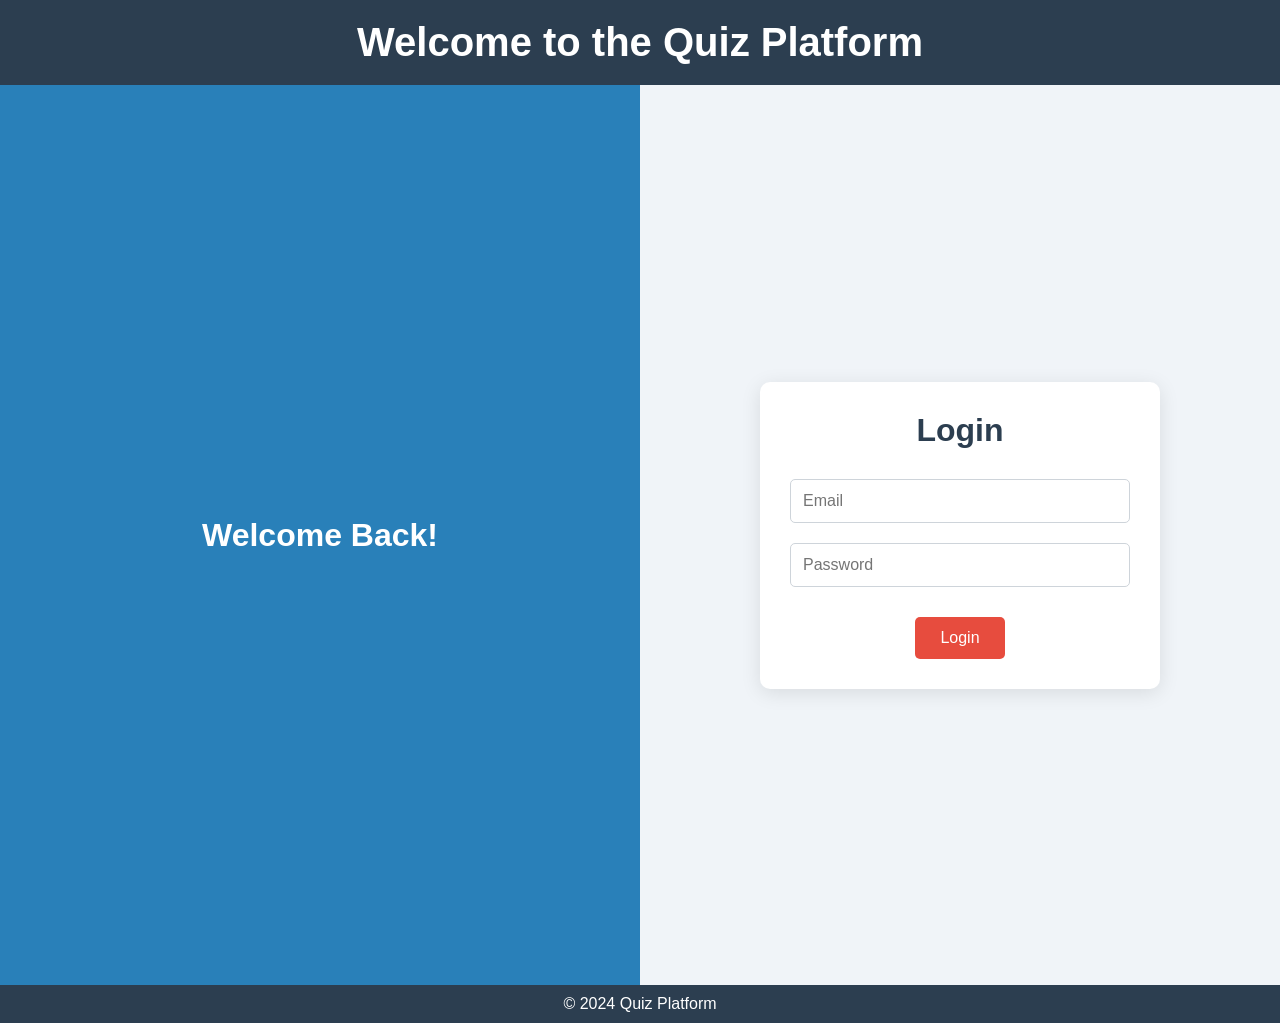
<file: login.html>
<!DOCTYPE html>
<html lang="en">
<head>
    <meta charset="UTF-8">
    <meta name="viewport" content="width=device-width, initial-scale=1.0">
    <title>Login Page</title>
    <style>
        /* Reset and Global Styles */
        * {
            box-sizing: border-box;
            margin: 0;
            padding: 0;
        }

        /* Body Styling */
        body {
            font-family: 'Arial', sans-serif;
            background-color: #f0f4f8; /* Light background color for uniformity */
            color: #333;
        }

        /* Header */
        header {
            background-color: #2c3e50; /* Darker shade for header */
            color: #ffffff;
            padding: 20px;
            text-align: center;
        }

        header h1 {
            font-size: 2.5rem;
        }

        /* Main Container */
        .container {
            display: flex;
            align-items: stretch;
            height: 100vh; /* Full height */
        }

        /* Left Section */
        .left-section {
            flex: 1;
            background-color: #2980b9; /* Darker Bootstrap Blue */
            display: flex;
            justify-content: center;
            align-items: center;
        }

        .left-section h3 {
            color: white;
            font-size: 2rem;
            text-align: center;
        }

        /* Form Container */
        .form-container {
            flex: 1;
            display: flex;
            justify-content: center;
            align-items: center;
        }

        .form {
            background-color: #ffffff;
            border-radius: 10px;
            padding: 30px;
            max-width: 400px;
            width: 100%;
            box-shadow: 0 4px 20px rgba(0, 0, 0, 0.1);
        }

        h2 {
            font-size: 2rem;
            margin-bottom: 20px;
            color: #2c3e50; /* Match header color */
            text-align: center;
        }

        /* Input Fields */
        input[type="email"],
        input[type="password"] {
            width: 100%;
            padding: 12px;
            margin: 10px 0;
            border: 1px solid #ced4da; /* Light grey border */
            border-radius: 5px;
            font-size: 1rem;
        }

        /* Button Styling */
        button {
            background-color: #e74c3e; /* Red button color */
            color: white;
            border: none;
            padding: 12px 25px;
            font-size: 1rem;
            cursor: pointer;
            border-radius: 5px;
            transition: background-color 0.3s;
            display: block; /* Center button */
            margin: 20px auto 0;
        }

        button:hover {
            background-color: #c0392b; /* Darken button on hover */
        }

        /* Footer */
        footer {
            background-color: #2c3e50; /* Match header color */
            color: white;
            text-align: center;
            padding: 10px;
            position: relative;
            width: 100%;
        }

        /* Responsive Design */
        @media (max-width: 768px) {
            .container {
                flex-direction: column; /* Stack sections on smaller screens */
            }
            .left-section {
                height: auto; /* Allow section to adjust height */
                padding: 20px;
            }
        }
    </style>
</head>
<body>
    <header>
        <h1>Welcome to the Quiz Platform</h1>
    </header>
    <div class="container">
        <div class="left-section">
            <h3>Welcome Back!</h3>
        </div>
        <div class="form-container">
            <form class="form" id="loginForm">
                <h2>Login</h2>
                <input type="email" placeholder="Email" required>
                <input type="password" placeholder="Password" required>
                <button type="submit">Login</button>
            </form>
        </div>
    </div>
    <footer>
        &copy; 2024 Quiz Platform
    </footer>
</body>
</html>
</file>
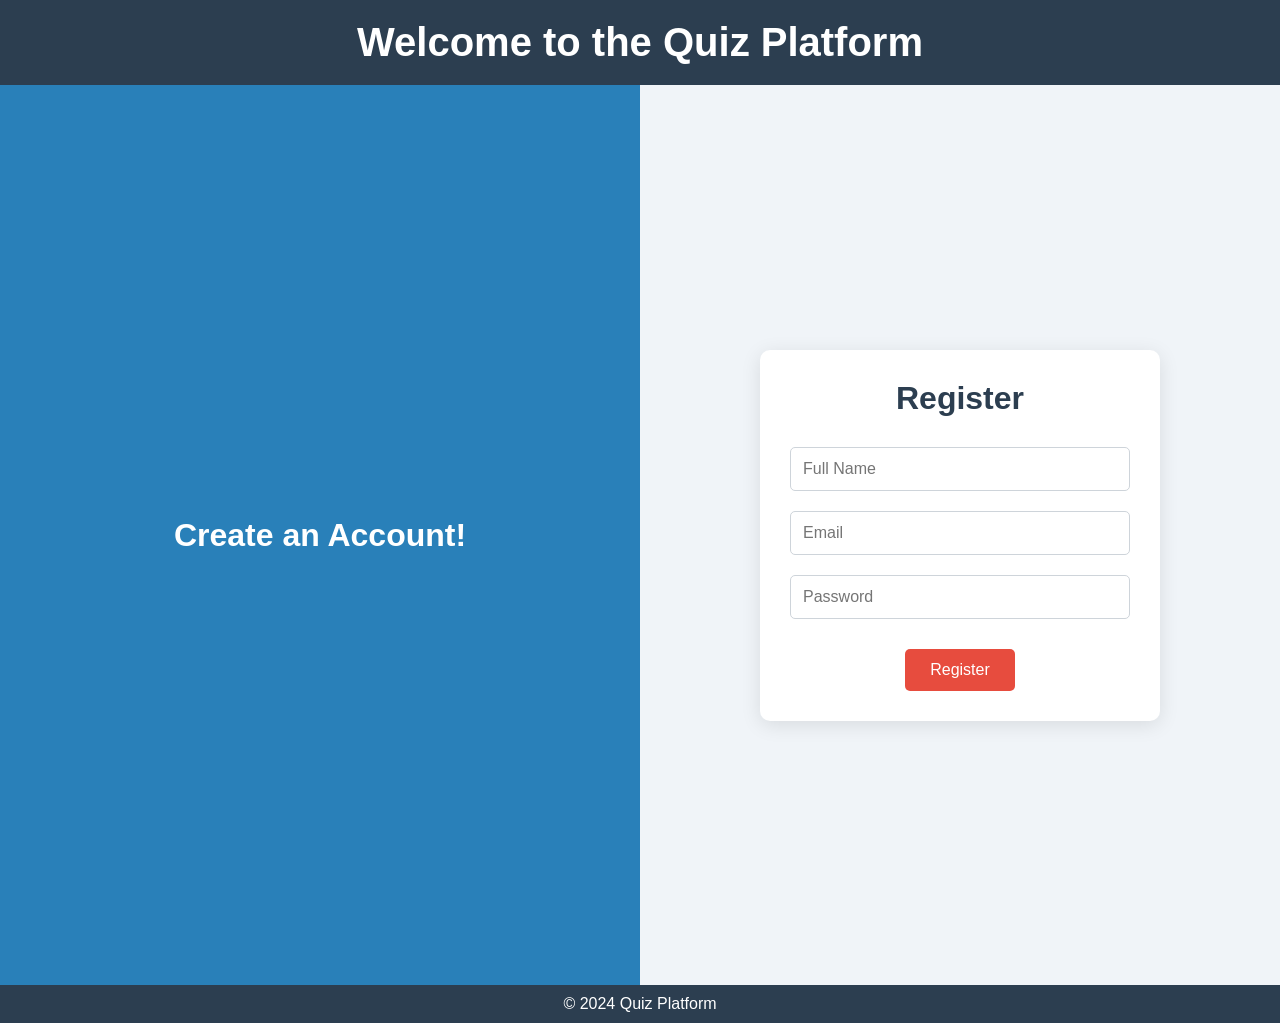
<file: registration.html>
<!DOCTYPE html>
<html lang="en">
<head>
    <meta charset="UTF-8">
    <meta name="viewport" content="width=device-width, initial-scale=1.0">
    <title>Registration Page</title>
    <style>
        /* Reset and Global Styles */
        * {
            box-sizing: border-box;
            margin: 0;
            padding: 0;
        }

        /* Body Styling */
        body {
            font-family: 'Arial', sans-serif;
            background-color: #f0f4f8; /* Light background color for uniformity */
            color: #333;
        }

        /* Header */
        header {
            background-color: #2c3e50; /* Darker shade for header */
            color: #ffffff;
            padding: 20px;
            text-align: center;
        }

        header h1 {
            font-size: 2.5rem;
        }

        /* Main Container */
        .container {
            display: flex;
            align-items: stretch;
            height: 100vh; /* Full height */
        }

        /* Left Section */
        .left-section {
            flex: 1;
            background-color: #2980b9; /* Darker Bootstrap Blue */
            display: flex;
            justify-content: center;
            align-items: center;
        }

        .left-section h3 {
            color: white;
            font-size: 2rem;
            text-align: center;
        }

        /* Form Container */
        .form-container {
            flex: 1;
            display: flex;
            justify-content: center;
            align-items: center;
        }

        .form {
            background-color: #ffffff;
            border-radius: 10px;
            padding: 30px;
            max-width: 400px;
            width: 100%;
            box-shadow: 0 4px 20px rgba(0, 0, 0, 0.1);
        }

        h2 {
            font-size: 2rem;
            margin-bottom: 20px;
            color: #2c3e50; /* Match header color */
            text-align: center;
        }

        /* Input Fields */
        input[type="text"],
        input[type="email"],
        input[type="password"] {
            width: 100%;
            padding: 12px;
            margin: 10px 0;
            border: 1px solid #ced4da; /* Light grey border */
            border-radius: 5px;
            font-size: 1rem;
        }

        /* Button Styling */
        button {
            background-color: #e74c3e; /* Red button color */
            color: white;
            border: none;
            padding: 12px 25px;
            font-size: 1rem;
            cursor: pointer;
            border-radius: 5px;
            transition: background-color 0.3s;
            display: block; /* Center button */
            margin: 20px auto 0;
        }

        button:hover {
            background-color: #c0392b; /* Darken button on hover */
        }

        /* Footer */
        footer {
            background-color: #2c3e50; /* Match header color */
            color: white;
            text-align: center;
            padding: 10px;
            position: relative;
            width: 100%;
        }

        /* Responsive Design */
        @media (max-width: 768px) {
            .container {
                flex-direction: column; /* Stack sections on smaller screens */
            }
            .left-section {
                height: auto; /* Allow section to adjust height */
                padding: 20px;
            }
        }
    </style>
</head>
<body>
    <header>
        <h1>Welcome to the Quiz Platform</h1>
    </header>
    <div class="container">
        <div class="left-section">
            <h3>Create an Account!</h3>
        </div>
        <div class="form-container">
            <form class="form" id="registrationForm">
                <h2>Register</h2>
                <input type="text" placeholder="Full Name" required>
                <input type="email" placeholder="Email" required>
                <input type="password" placeholder="Password" required>
                <button type="submit">Register</button>
            </form>
        </div>
    </div>
    <footer>
        &copy; 2024 Quiz Platform
    </footer>
</body>
</html>
</file>
